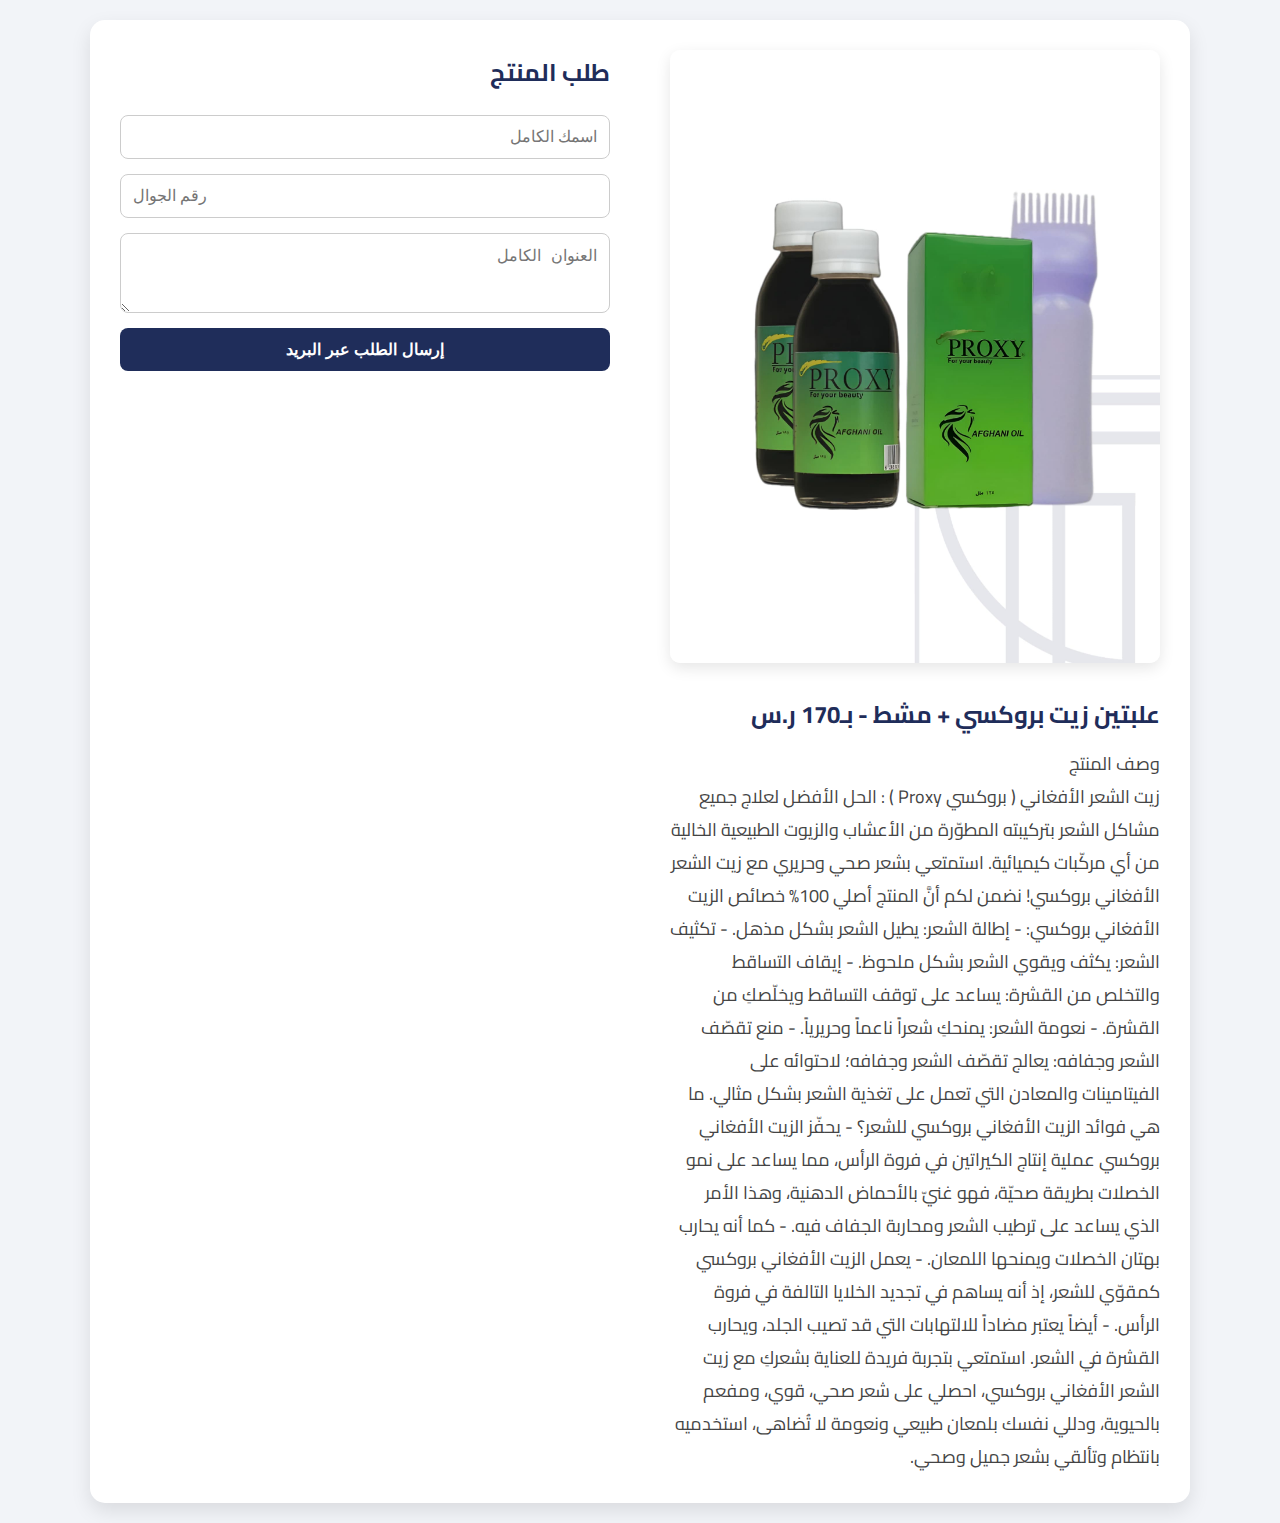
<file: products/1.html.html>
<!DOCTYPE html>
<html lang="ar">
<head>
  <meta charset="UTF-8">
  <title>طلب المنتج</title>
  <meta name="viewport" content="width=device-width, initial-scale=1.0">
  <style>
    * {
      margin: 0;
      padding: 0;
      box-sizing: border-box;
    }
    body {
      font-family: 'Cairo', sans-serif;
      direction: rtl;
      background: #f2f4f8;
      padding: 20px;
    }
    .container {
      display: flex;
      flex-wrap: wrap;
      max-width: 1100px;
      margin: auto;
      background: white;
      border-radius: 15px;
      overflow: hidden;
      box-shadow: 0 8px 20px rgba(0, 0, 0, 0.1);
    }
    .product-info, .order-form {
      flex: 1 1 50%;
      padding: 30px;
      min-width: 300px;
    }
    .product-info img {
      width: 100%;
      border-radius: 10px;
      object-fit: cover;
      box-shadow: 0 5px 15px rgba(0,0,0,0.1);
    }
    .product-description {
      margin-top: 20px;
    }
    .product-description h2 {
      color: #1f2d5a;
      margin-bottom: 10px;
      font-size: 24px;
    }
    .product-description p {
      color: #444;
      font-size: 18px;
    }
    .order-form h2 {
      color: #1f2d5a;
      margin-bottom: 20px;
      font-size: 24px;
    }
    form {
      display: flex;
      flex-direction: column;
      gap: 15px;
    }
    input, textarea, button {
      padding: 12px;
      font-size: 16px;
      border: 1px solid #ccc;
      border-radius: 8px;
      outline: none;
      transition: 0.3s ease;
    }
    textarea {
      resize: vertical;
    }
    input:focus, textarea:focus {
      border-color: #1f2d5a;
    }
    button {
      background-color: #1f2d5a;
      color: white;
      font-weight: bold;
      cursor: pointer;
      border: none;
    }
    button:hover {
      background: white;
      color: #1f2d5a;
      border: 2px solid #1f2d5a;
    }
    @media (max-width: 768px) {
      .container {
        flex-direction: column;
        padding: 10px;
      }
      .product-info, .order-form {
        padding: 20px 15px;
      }
      .product-description h2,
      .order-form h2 {
        font-size: 20px;
      }
      .product-description p {
        font-size: 16px;
      }
    }
  </style>
  <link href="https://fonts.googleapis.com/css2?family=Cairo:wght@400;700&display=swap" rel="stylesheet">
</head>
<body>

  <div class="container">

    <div class="product-info">
      <img id="productImage" src="../img/banner3_1.jpg" alt="صورة المنتج">
      <div class="product-description" id="productDescription">
        <h2> علبتين زيت بروكسي + مشط   - بـ170 ر.س</h2>
        <p>وصف المنتج</p>

        <p> زيت الشعر الأفغاني ( بروكسي Proxy ) :
            الحل الأفضل لعلاج جميع مشاكل الشعر بتركيبته المطوّرة من الأعشاب والزيوت الطبيعية الخالية من أي مركّبات كيميائية. استمتعي بشعر صحي وحريري مع زيت الشعر الأفغاني بروكسي! نضمن لكم أنَّ المنتج أصلي 100%
            خصائص الزيت الأفغاني بروكسي:
            - إطالة الشعر: يطيل الشعر بشكل مذهل.
            - تكثيف الشعر: يكثف ويقوي الشعر بشكل ملحوظ.
            - إيقاف التساقط والتخلص من القشرة: يساعد على توقف التساقط ويخلّصكِ من القشرة.
            - نعومة الشعر: يمنحكِ شعراً ناعماً وحريرياً.
            - منع تقصّف الشعر وجفافه: يعالج تقصّف الشعر وجفافه؛ لاحتوائه على الفيتامينات والمعادن التي تعمل على تغذية الشعر بشكل مثالي.
            ما هي فوائد الزيت الأفغاني بروكسي للشعر؟
            - يحفّز الزيت الأفغاني بروكسي عملية إنتاج الكيراتين في فروة الرأس، مما يساعد على نمو الخصلات بطريقة صحيّة، فهو غنيّ بالأحماض الدهنية، وهذا الأمر الذي يساعد على ترطيب الشعر ومحاربة الجفاف فيه.
            - كما أنه يحارب بهتان الخصلات ويمنحها اللمعان.
            - يعمل الزيت الأفغاني بروكسي كمقوّي للشعر، إذ أنه يساهم في تجديد الخلايا التالفة في فروة الرأس.
            - أيضاً يعتبر مضاداً للالتهابات التي قد تصيب الجلد، ويحارب القشرة في الشعر.
            استمتعي بتجربة فريدة للعناية بشعركِ مع زيت الشعر الأفغاني بروكسي، احصلي على شعر صحي، قوي، ومفعم بالحيوية، ودللي نفسك بلمعان طبيعي ونعومة لا تُضاهى، استخدميه بانتظام وتألقي بشعر جميل وصحي.
          </p>
      </div>
    </div>

    <div class="order-form">
      <h2>طلب المنتج</h2>
      <form id="orderForm">
        <input type="text" id="name" name="name" placeholder="اسمك الكامل" required>
        <input type="tel" id="phone" name="phone" placeholder="رقم الجوال" required>
        <textarea id="address" name="address" placeholder="العنوان الكامل" rows="3" required></textarea>
        <input type="hidden" id="productName" name="productName" value="علبتين زيت بروكسي + مشط ">
        <button type="submit">إرسال الطلب عبر البريد</button>
      </form>
    </div>

  </div>

  <script>
    document.getElementById('orderForm').addEventListener('submit', function(e) {
      e.preventDefault();
      const name = document.getElementById('name').value;
      const phone = document.getElementById('phone').value;
      const address = document.getElementById('address').value;
      const product = document.getElementById('productName').value;

      const toEmail = "prestigetouch147@gmail.com";
      const subject = encodeURIComponent("");
      const body = `اسم العميل: ${name}\nرقم الجوال: ${phone}\nالعنوان: ${address}\nالمنتج المطلوب: ${product}`;

      const gmailUrl = `https://mail.google.com/mail/?view=cm&fs=1&to=${toEmail}&su=${subject}&body=${encodeURIComponent(body)}`;
      window.open(gmailUrl, '_blank');
    });
  </script>

</body>
</html>
</file>
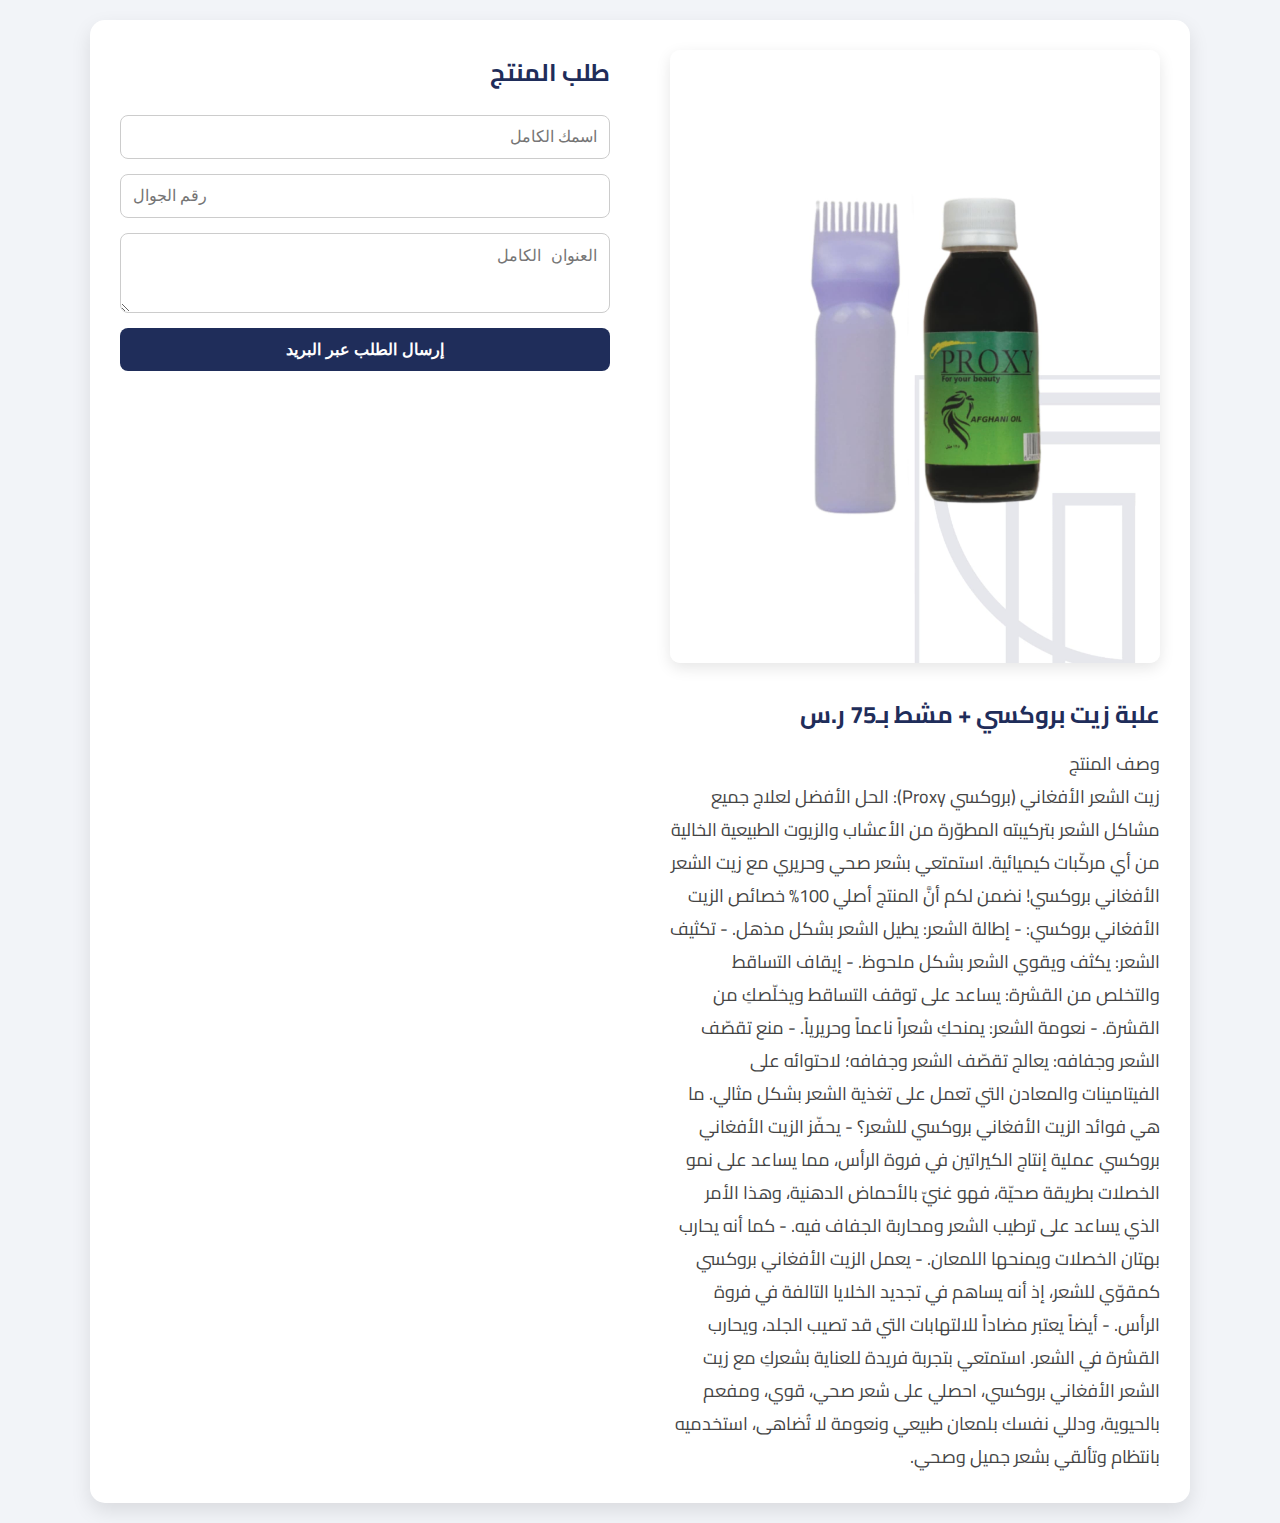
<file: products/2.html.html>
<!DOCTYPE html>
<html lang="ar">
<head>
  <meta charset="UTF-8">
  <title>طلب المنتج</title>
  <meta name="viewport" content="width=device-width, initial-scale=1.0">
  <style>
    * {
      margin: 0;
      padding: 0;
      box-sizing: border-box;
    }
    body {
      font-family: 'Cairo', sans-serif;
      direction: rtl;
      background: #f2f4f8;
      padding: 20px;
    }
    .container {
      display: flex;
      flex-wrap: wrap;
      max-width: 1100px;
      margin: auto;
      background: white;
      border-radius: 15px;
      overflow: hidden;
      box-shadow: 0 8px 20px rgba(0, 0, 0, 0.1);
    }
    .product-info, .order-form {
      flex: 1 1 50%;
      padding: 30px;
      min-width: 300px;
    }
    .product-info img {
      width: 100%;
      border-radius: 10px;
      object-fit: cover;
      box-shadow: 0 5px 15px rgba(0,0,0,0.1);
    }
    .product-description {
      margin-top: 20px;
    }
    .product-description h2 {
      color: #1f2d5a;
      margin-bottom: 10px;
      font-size: 24px;
    }
    .product-description p {
      color: #444;
      font-size: 18px;
    }
    .order-form h2 {
      color: #1f2d5a;
      margin-bottom: 20px;
      font-size: 24px;
    }
    form {
      display: flex;
      flex-direction: column;
      gap: 15px;
    }
    input, textarea, button {
      padding: 12px;
      font-size: 16px;
      border: 1px solid #ccc;
      border-radius: 8px;
      outline: none;
      transition: 0.3s ease;
    }
    textarea {
      resize: vertical;
    }
    input:focus, textarea:focus {
      border-color: #1f2d5a;
    }
    button {
      background-color: #1f2d5a;
      color: white;
      font-weight: bold;
      cursor: pointer;
      border: none;
    }
    button:hover {
      background: white;
      color: #1f2d5a;
      border: 2px solid #1f2d5a;
    }
    @media (max-width: 768px) {
      .container {
        flex-direction: column;
        padding: 10px;
      }
      .product-info, .order-form {
        padding: 20px 15px;
      }
      .product-description h2,
      .order-form h2 {
        font-size: 20px;
      }
      .product-description p {
        font-size: 16px;
      }
    }
  </style>
  <link href="https://fonts.googleapis.com/css2?family=Cairo:wght@400;700&display=swap" rel="stylesheet">
</head>
<body>

  <div class="container">

    <div class="product-info">
      <img id="productImage" src="../img/banner3_3.jpg" alt="صورة المنتج">
      <div class="product-description" id="productDescription">
        <h2>  علبة زيت بروكسي + مشط بـ75 ر.س</h2>
        <p>وصف المنتج</p>

        <p>زيت الشعر الأفغاني (بروكسي Proxy):
          الحل الأفضل لعلاج جميع مشاكل الشعر بتركيبته المطوّرة من الأعشاب والزيوت الطبيعية الخالية من أي مركّبات كيميائية. استمتعي بشعر صحي وحريري مع زيت الشعر الأفغاني بروكسي! نضمن لكم أنَّ المنتج أصلي 100%
          خصائص الزيت الأفغاني بروكسي:
          - إطالة الشعر: يطيل الشعر بشكل مذهل.
          - تكثيف الشعر: يكثف ويقوي الشعر بشكل ملحوظ.
          - إيقاف التساقط والتخلص من القشرة: يساعد على توقف التساقط ويخلّصكِ من القشرة.
          - نعومة الشعر: يمنحكِ شعراً ناعماً وحريرياً.
          - منع تقصّف الشعر وجفافه: يعالج تقصّف الشعر وجفافه؛ لاحتوائه على الفيتامينات والمعادن التي تعمل على تغذية الشعر بشكل مثالي.
          ما هي فوائد الزيت الأفغاني بروكسي للشعر؟
          - يحفّز الزيت الأفغاني بروكسي عملية إنتاج الكيراتين في فروة الرأس، مما يساعد على نمو الخصلات بطريقة صحيّة، فهو غنيّ بالأحماض الدهنية، وهذا الأمر الذي يساعد على ترطيب الشعر ومحاربة الجفاف فيه.
          - كما أنه يحارب بهتان الخصلات ويمنحها اللمعان.
          - يعمل الزيت الأفغاني بروكسي كمقوّي للشعر، إذ أنه يساهم في تجديد الخلايا التالفة في فروة الرأس.
          - أيضاً يعتبر مضاداً للالتهابات التي قد تصيب الجلد، ويحارب القشرة في الشعر.
          استمتعي بتجربة فريدة للعناية بشعركِ مع زيت الشعر الأفغاني بروكسي، احصلي على شعر صحي، قوي، ومفعم بالحيوية، ودللي نفسك بلمعان طبيعي ونعومة لا تُضاهى، استخدميه بانتظام وتألقي بشعر جميل وصحي.</p>
      </div>
    </div>

    <div class="order-form">
      <h2>طلب المنتج</h2>
      <form id="orderForm">
        <input type="text" id="name" name="name" placeholder="اسمك الكامل" required>
        <input type="tel" id="phone" name="phone" placeholder="رقم الجوال" required>
        <textarea id="address" name="address" placeholder="العنوان الكامل" rows="3" required></textarea>
        <input type="hidden" id="productName" name="productName" value="علبة زيت بروكسي + مشط">
        <button type="submit">إرسال الطلب عبر البريد</button>
      </form>
    </div>

  </div>

  <script>
    document.getElementById('orderForm').addEventListener('submit', function(e) {
      e.preventDefault();
      const name = document.getElementById('name').value;
      const phone = document.getElementById('phone').value;
      const address = document.getElementById('address').value;
      const product = document.getElementById('productName').value;

      const toEmail = "prestigetouch147@gmail.com";
      const subject = encodeURIComponent("");
      const body = `اسم العميل: ${name}\nرقم الجوال: ${phone}\nالعنوان: ${address}\nالمنتج المطلوب: ${product}`;

      const gmailUrl = `https://mail.google.com/mail/?view=cm&fs=1&to=${toEmail}&su=${subject}&body=${encodeURIComponent(body)}`;
      window.open(gmailUrl, '_blank');
    });
  </script>

</body>
</html>
</file>
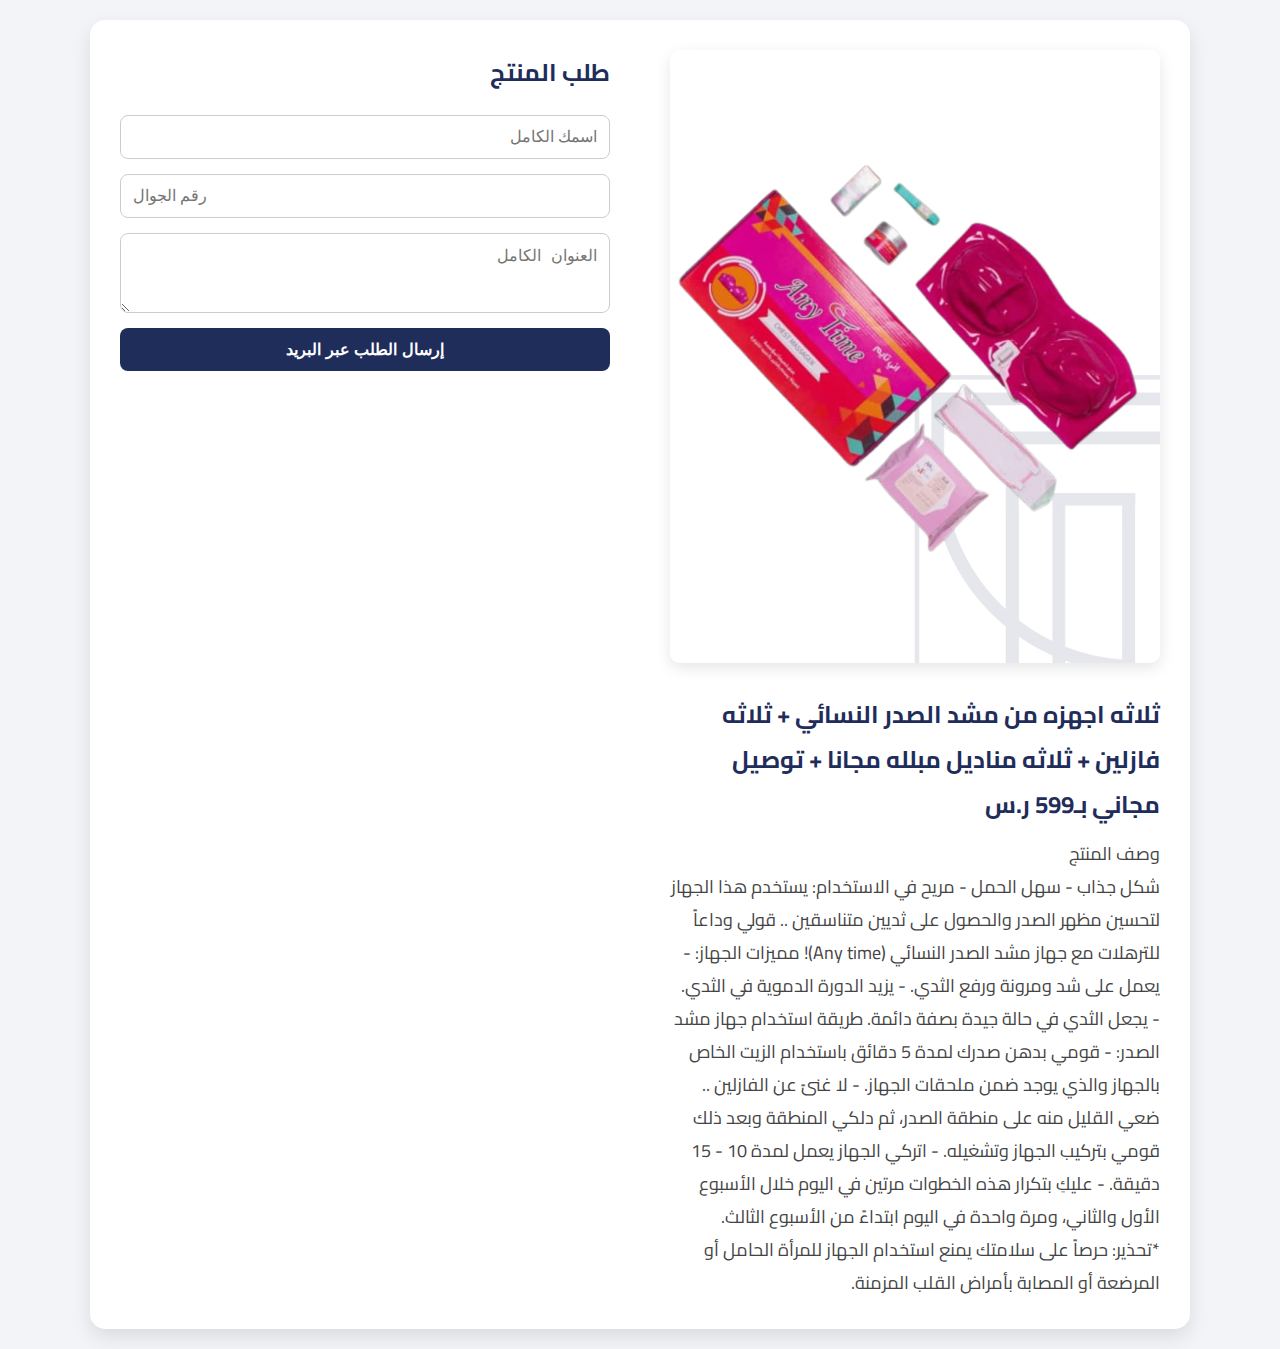
<file: products/3.html.html>
<!DOCTYPE html>
<html lang="ar">
<head>
  <meta charset="UTF-8">
  <title>طلب المنتج</title>
  <meta name="viewport" content="width=device-width, initial-scale=1.0">
  <style>
    * {
      margin: 0;
      padding: 0;
      box-sizing: border-box;
    }
    body {
      font-family: 'Cairo', sans-serif;
      direction: rtl;
      background: #f2f4f8;
      padding: 20px;
    }
    .container {
      display: flex;
      flex-wrap: wrap;
      max-width: 1100px;
      margin: auto;
      background: white;
      border-radius: 15px;
      overflow: hidden;
      box-shadow: 0 8px 20px rgba(0, 0, 0, 0.1);
    }
    .product-info, .order-form {
      flex: 1 1 50%;
      padding: 30px;
      min-width: 300px;
    }
    .product-info img {
      width: 100%;
      border-radius: 10px;
      object-fit: cover;
      box-shadow: 0 5px 15px rgba(0,0,0,0.1);
    }
    .product-description {
      margin-top: 20px;
    }
    .product-description h2 {
      color: #1f2d5a;
      margin-bottom: 10px;
      font-size: 24px;
    }
    .product-description p {
      color: #444;
      font-size: 18px;
    }
    .order-form h2 {
      color: #1f2d5a;
      margin-bottom: 20px;
      font-size: 24px;
    }
    form {
      display: flex;
      flex-direction: column;
      gap: 15px;
    }
    input, textarea, button {
      padding: 12px;
      font-size: 16px;
      border: 1px solid #ccc;
      border-radius: 8px;
      outline: none;
      transition: 0.3s ease;
    }
    textarea {
      resize: vertical;
    }
    input:focus, textarea:focus {
      border-color: #1f2d5a;
    }
    button {
      background-color: #1f2d5a;
      color: white;
      font-weight: bold;
      cursor: pointer;
      border: none;
    }
    button:hover {
      background: white;
      color: #1f2d5a;
      border: 2px solid #1f2d5a;
    }
    @media (max-width: 768px) {
      .container {
        flex-direction: column;
        padding: 10px;
      }
      .product-info, .order-form {
        padding: 20px 15px;
      }
      .product-description h2,
      .order-form h2 {
        font-size: 20px;
      }
      .product-description p {
        font-size: 16px;
      }
    }
  </style>
  <link href="https://fonts.googleapis.com/css2?family=Cairo:wght@400;700&display=swap" rel="stylesheet">
</head>
<body>

  <div class="container">

    <div class="product-info">
      <img id="productImage" src="../img/WhatsApp Image 2025-04-29 at 11.49.49 PM.jpeg" alt="صورة المنتج">
      <div class="product-description" id="productDescription">
        <h2> ثلاثه اجهزه من مشد الصدر النسائي + ثلاثه فازلين + ثلاثه مناديل مبلله مجانا + توصيل مجاني  بـ599 ر.س </h2>
        <p>وصف المنتج</p>

        <p>شكل جذاب - سهل الحمل - مريح في الاستخدام:
          يستخدم هذا الجهاز لتحسين مظهر الصدر والحصول على ثديين متناسقين .. قولي وداعاً للترهلات مع جهاز مشد الصدر النسائي (Any time)!
          مميزات الجهاز:
          - يعمل على شد ومرونة ورفع الثدي.
          - يزيد الدورة الدموية في الثدي.
          - يجعل الثدي في حالة جيدة بصفة دائمة.
          طريقة استخدام جهاز مشد الصدر:
          - قومي بدهن صدرك لمدة 5 دقائق باستخدام الزيت الخاص بالجهاز والذي يوجد ضمن ملحقات الجهاز.
          - لا غنىً عن الفازلين .. ضعي القليل منه على منطقة الصدر، ثم دلكي المنطقة وبعد ذلك قومي بتركيب الجهاز وتشغيله.
          - اتركي الجهاز يعمل لمدة 10 - 15 دقيقة.
          - عليكِ بتكرار هذه الخطوات مرتين في اليوم خلال الأسبوع الأول والثاني، ومرة واحدة في اليوم ابتداءً من الأسبوع الثالث.
          
          *تحذير:
          حرصاً على سلامتك يمنع استخدام الجهاز للمرأة الحامل أو المرضعة أو المصابة بأمراض القلب المزمنة.</p>
      </div>
    </div>

    <div class="order-form">
      <h2>طلب المنتج</h2>
      <form id="orderForm">
        <input type="text" id="name" name="name" placeholder="اسمك الكامل" required>
        <input type="tel" id="phone" name="phone" placeholder="رقم الجوال" required>
        <textarea id="address" name="address" placeholder="العنوان الكامل" rows="3" required></textarea>
        <input type="hidden" id="productName" name="productName" value="ثلاثه اجهزه من مشد الصدر النسائي + ثلاثه فازلين + ثلاثه مناديل مبلله مجانا + توصيل مجاني  بـ599 ر.س ">
        <button type="submit">إرسال الطلب عبر البريد</button>
      </form>
    </div>

  </div>

  <script>
    document.getElementById('orderForm').addEventListener('submit', function(e) {
      e.preventDefault();
      const name = document.getElementById('name').value;
      const phone = document.getElementById('phone').value;
      const address = document.getElementById('address').value;
      const product = document.getElementById('productName').value;

      const toEmail = "prestigetouch147@gmail.com";
      const subject = encodeURIComponent("");
      const body = `اسم العميل: ${name}\nرقم الجوال: ${phone}\nالعنوان: ${address}\nالمنتج المطلوب: ${product}`;

      const gmailUrl = `https://mail.google.com/mail/?view=cm&fs=1&to=${toEmail}&su=${subject}&body=${encodeURIComponent(body)}`;
      window.open(gmailUrl, '_blank');
    });
  </script>

</body>
</html>
</file>
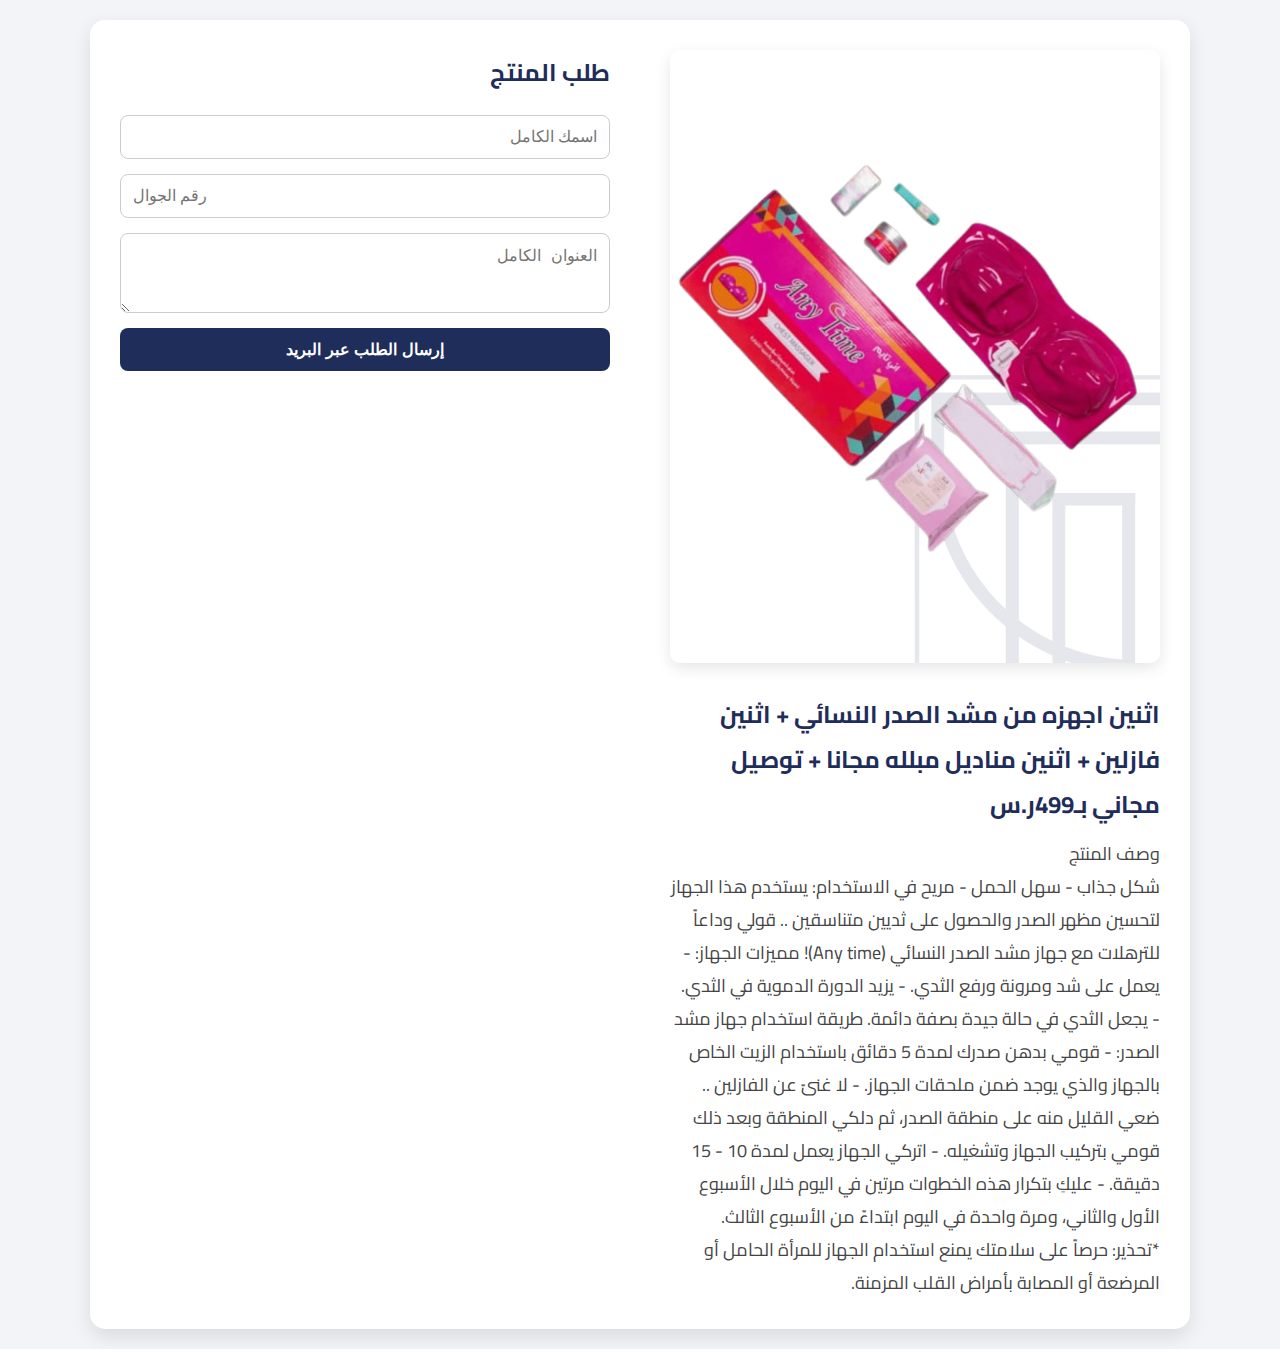
<file: products/4.html.html>
<!DOCTYPE html>
<html lang="ar">
<head>
  <meta charset="UTF-8">
  <title>طلب المنتج</title>
  <meta name="viewport" content="width=device-width, initial-scale=1.0">
  <style>
    * {
      margin: 0;
      padding: 0;
      box-sizing: border-box;
    }
    body {
      font-family: 'Cairo', sans-serif;
      direction: rtl;
      background: #f2f4f8;
      padding: 20px;
    }
    .container {
      display: flex;
      flex-wrap: wrap;
      max-width: 1100px;
      margin: auto;
      background: white;
      border-radius: 15px;
      overflow: hidden;
      box-shadow: 0 8px 20px rgba(0, 0, 0, 0.1);
    }
    .product-info, .order-form {
      flex: 1 1 50%;
      padding: 30px;
      min-width: 300px;
    }
    .product-info img {
      width: 100%;
      border-radius: 10px;
      object-fit: cover;
      box-shadow: 0 5px 15px rgba(0,0,0,0.1);
    }
    .product-description {
      margin-top: 20px;
    }
    .product-description h2 {
      color: #1f2d5a;
      margin-bottom: 10px;
      font-size: 24px;
    }
    .product-description p {
      color: #444;
      font-size: 18px;
    }
    .order-form h2 {
      color: #1f2d5a;
      margin-bottom: 20px;
      font-size: 24px;
    }
    form {
      display: flex;
      flex-direction: column;
      gap: 15px;
    }
    input, textarea, button {
      padding: 12px;
      font-size: 16px;
      border: 1px solid #ccc;
      border-radius: 8px;
      outline: none;
      transition: 0.3s ease;
    }
    textarea {
      resize: vertical;
    }
    input:focus, textarea:focus {
      border-color: #1f2d5a;
    }
    button {
      background-color: #1f2d5a;
      color: white;
      font-weight: bold;
      cursor: pointer;
      border: none;
    }
    button:hover {
      background: white;
      color: #1f2d5a;
      border: 2px solid #1f2d5a;
    }
    @media (max-width: 768px) {
      .container {
        flex-direction: column;
        padding: 10px;
      }
      .product-info, .order-form {
        padding: 20px 15px;
      }
      .product-description h2,
      .order-form h2 {
        font-size: 20px;
      }
      .product-description p {
        font-size: 16px;
      }
    }
  </style>
  <link href="https://fonts.googleapis.com/css2?family=Cairo:wght@400;700&display=swap" rel="stylesheet">
</head>
<body>

  <div class="container">

    <div class="product-info">
      <img id="productImage" src="../img/WhatsApp Image 2025-04-29 at 11.49.49 PM.jpeg" alt="صورة المنتج">
      <div class="product-description" id="productDescription">
        <h2>  اثنين اجهزه من مشد الصدر النسائي + اثنين فازلين + اثنين مناديل مبلله مجانا + توصيل مجاني  بـ499ر.س</h2>
        <p>وصف المنتج</p>

        <p>شكل جذاب - سهل الحمل - مريح في الاستخدام:
          يستخدم هذا الجهاز لتحسين مظهر الصدر والحصول على ثديين متناسقين .. قولي وداعاً للترهلات مع جهاز مشد الصدر النسائي (Any time)!
          مميزات الجهاز:
          - يعمل على شد ومرونة ورفع الثدي.
          - يزيد الدورة الدموية في الثدي.
          - يجعل الثدي في حالة جيدة بصفة دائمة.
          طريقة استخدام جهاز مشد الصدر:
          - قومي بدهن صدرك لمدة 5 دقائق باستخدام الزيت الخاص بالجهاز والذي يوجد ضمن ملحقات الجهاز.
          - لا غنىً عن الفازلين .. ضعي القليل منه على منطقة الصدر، ثم دلكي المنطقة وبعد ذلك قومي بتركيب الجهاز وتشغيله.
          - اتركي الجهاز يعمل لمدة 10 - 15 دقيقة.
          - عليكِ بتكرار هذه الخطوات مرتين في اليوم خلال الأسبوع الأول والثاني، ومرة واحدة في اليوم ابتداءً من الأسبوع الثالث.
          
          *تحذير:
          حرصاً على سلامتك يمنع استخدام الجهاز للمرأة الحامل أو المرضعة أو المصابة بأمراض القلب المزمنة.</p>      </div>
    </div>

    <div class="order-form">
      <h2>طلب المنتج</h2>
      <form id="orderForm">
        <input type="text" id="name" name="name" placeholder="اسمك الكامل" required>
        <input type="tel" id="phone" name="phone" placeholder="رقم الجوال" required>
        <textarea id="address" name="address" placeholder="العنوان الكامل" rows="3" required></textarea>
        <input type="hidden" id="productName" name="productName" value=" اثنين اجهزه من مشد الصدر النسائي + اثنين فازلين + اثنين مناديل مبلله مجانا + توصيل مجاني  بـ499ر.س">
        <button type="submit">إرسال الطلب عبر البريد</button>
      </form>
    </div>

  </div>

  <script>
    document.getElementById('orderForm').addEventListener('submit', function(e) {
      e.preventDefault();
      const name = document.getElementById('name').value;
      const phone = document.getElementById('phone').value;
      const address = document.getElementById('address').value;
      const product = document.getElementById('productName').value;

      const toEmail = "prestigetouch147@gmail.com";
      const subject = encodeURIComponent("");
      const body = `اسم العميل: ${name}\nرقم الجوال: ${phone}\nالعنوان: ${address}\nالمنتج المطلوب: ${product}`;

      const gmailUrl = `https://mail.google.com/mail/?view=cm&fs=1&to=${toEmail}&su=${subject}&body=${encodeURIComponent(body)}`;
      window.open(gmailUrl, '_blank');
    });
  </script>

</body>
</html>
</file>
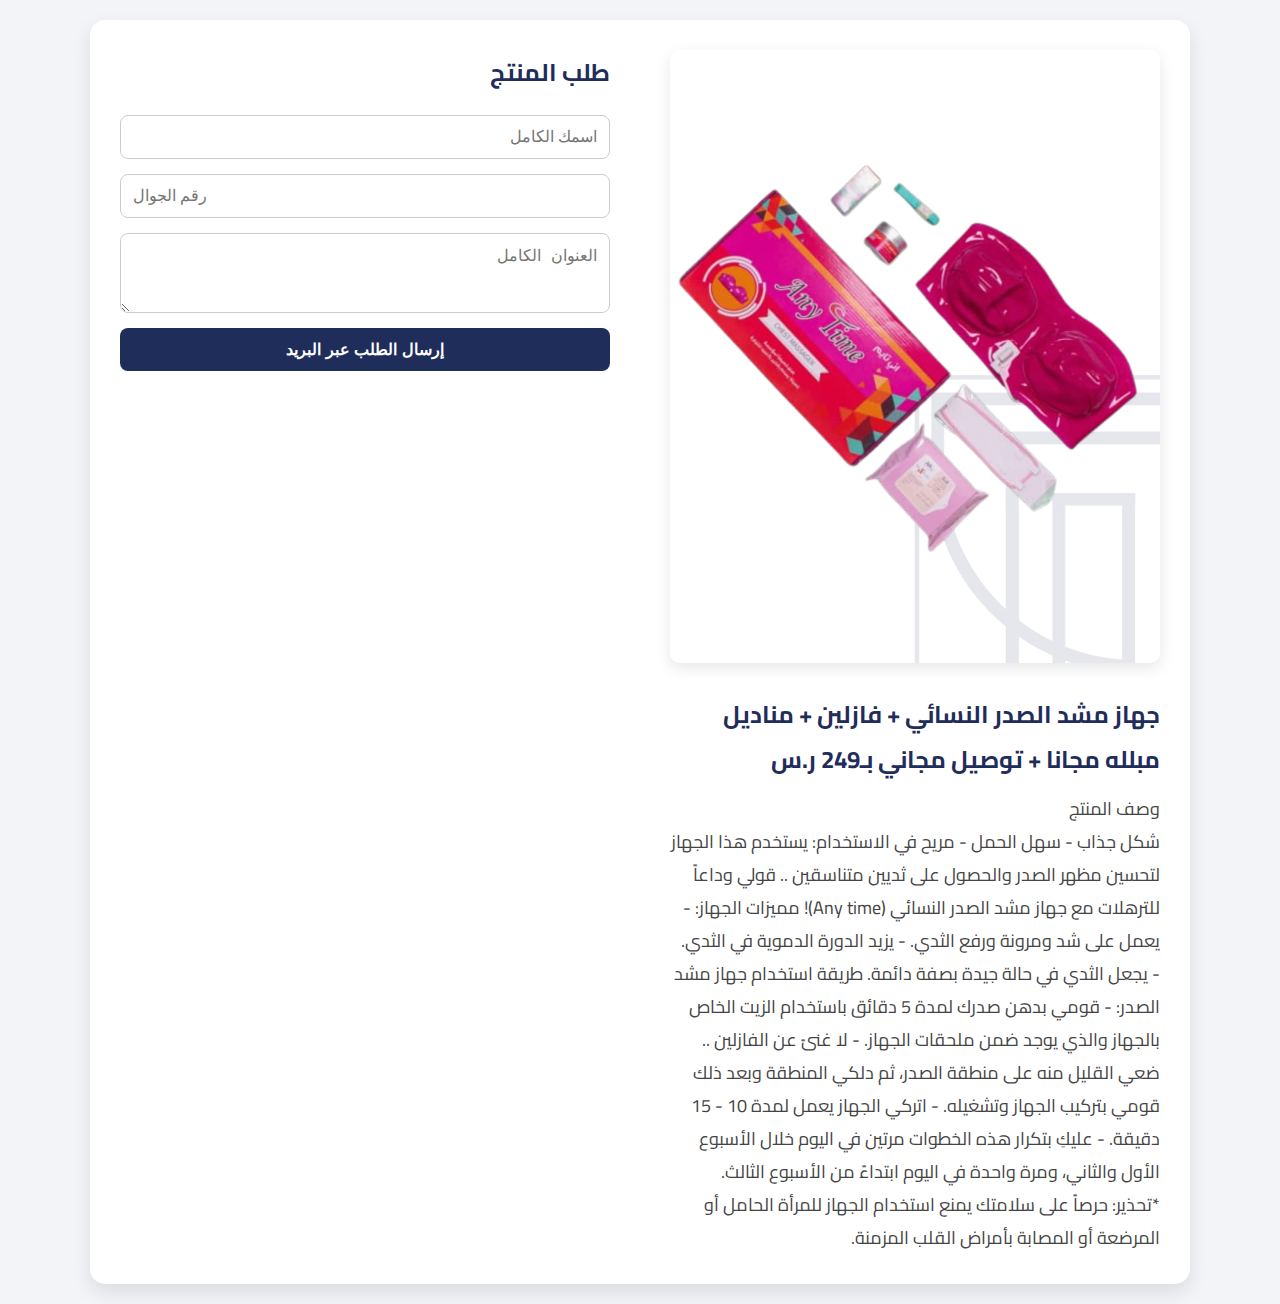
<file: products/5.html.html>
<!DOCTYPE html>
<html lang="ar">
<head>
  <meta charset="UTF-8">
  <title>طلب المنتج</title>
  <meta name="viewport" content="width=device-width, initial-scale=1.0">
  <style>
    * {
      margin: 0;
      padding: 0;
      box-sizing: border-box;
    }
    body {
      font-family: 'Cairo', sans-serif;
      direction: rtl;
      background: #f2f4f8;
      padding: 20px;
    }
    .container {
      display: flex;
      flex-wrap: wrap;
      max-width: 1100px;
      margin: auto;
      background: white;
      border-radius: 15px;
      overflow: hidden;
      box-shadow: 0 8px 20px rgba(0, 0, 0, 0.1);
    }
    .product-info, .order-form {
      flex: 1 1 50%;
      padding: 30px;
      min-width: 300px;
    }
    .product-info img {
      width: 100%;
      border-radius: 10px;
      object-fit: cover;
      box-shadow: 0 5px 15px rgba(0,0,0,0.1);
    }
    .product-description {
      margin-top: 20px;
    }
    .product-description h2 {
      color: #1f2d5a;
      margin-bottom: 10px;
      font-size: 24px;
    }
    .product-description p {
      color: #444;
      font-size: 18px;
    }
    .order-form h2 {
      color: #1f2d5a;
      margin-bottom: 20px;
      font-size: 24px;
    }
    form {
      display: flex;
      flex-direction: column;
      gap: 15px;
    }
    input, textarea, button {
      padding: 12px;
      font-size: 16px;
      border: 1px solid #ccc;
      border-radius: 8px;
      outline: none;
      transition: 0.3s ease;
    }
    textarea {
      resize: vertical;
    }
    input:focus, textarea:focus {
      border-color: #1f2d5a;
    }
    button {
      background-color: #1f2d5a;
      color: white;
      font-weight: bold;
      cursor: pointer;
      border: none;
    }
    button:hover {
      background: white;
      color: #1f2d5a;
      border: 2px solid #1f2d5a;
    }
    @media (max-width: 768px) {
      .container {
        flex-direction: column;
        padding: 10px;
      }
      .product-info, .order-form {
        padding: 20px 15px;
      }
      .product-description h2,
      .order-form h2 {
        font-size: 20px;
      }
      .product-description p {
        font-size: 16px;
      }
    }
  </style>
  <link href="https://fonts.googleapis.com/css2?family=Cairo:wght@400;700&display=swap" rel="stylesheet">
</head>
<body>

  <div class="container">

    <div class="product-info">
      <img id="productImage" src="../img/WhatsApp Image 2025-04-29 at 11.49.49 PM.jpeg" alt="صورة المنتج">
      <div class="product-description" id="productDescription">
        <h2>  جهاز مشد الصدر النسائي + فازلين + مناديل مبلله مجانا + توصيل مجاني  بـ249 ر.س</h2>
        <p>وصف المنتج</p>

        <p>شكل جذاب - سهل الحمل - مريح في الاستخدام:
          يستخدم هذا الجهاز لتحسين مظهر الصدر والحصول على ثديين متناسقين .. قولي وداعاً للترهلات مع جهاز مشد الصدر النسائي (Any time)!
          مميزات الجهاز:
          - يعمل على شد ومرونة ورفع الثدي.
          - يزيد الدورة الدموية في الثدي.
          - يجعل الثدي في حالة جيدة بصفة دائمة.
          طريقة استخدام جهاز مشد الصدر:
          - قومي بدهن صدرك لمدة 5 دقائق باستخدام الزيت الخاص بالجهاز والذي يوجد ضمن ملحقات الجهاز.
          - لا غنىً عن الفازلين .. ضعي القليل منه على منطقة الصدر، ثم دلكي المنطقة وبعد ذلك قومي بتركيب الجهاز وتشغيله.
          - اتركي الجهاز يعمل لمدة 10 - 15 دقيقة.
          - عليكِ بتكرار هذه الخطوات مرتين في اليوم خلال الأسبوع الأول والثاني، ومرة واحدة في اليوم ابتداءً من الأسبوع الثالث.
          
          *تحذير:
          حرصاً على سلامتك يمنع استخدام الجهاز للمرأة الحامل أو المرضعة أو المصابة بأمراض القلب المزمنة.</p>      </div>
    </div>

    <div class="order-form">
      <h2>طلب المنتج</h2>
      <form id="orderForm">
        <input type="text" id="name" name="name" placeholder="اسمك الكامل" required>
        <input type="tel" id="phone" name="phone" placeholder="رقم الجوال" required>
        <textarea id="address" name="address" placeholder="العنوان الكامل" rows="3" required></textarea>
        <input type="hidden" id="productName" name="productName" value="جهاز مشد الصدر النسائي + فازلين + مناديل مبلله مجانا + توصيل مجاني  بـ249 ر.س">
        <button type="submit">إرسال الطلب عبر البريد</button>
      </form>
    </div>

  </div>

  <script>
    document.getElementById('orderForm').addEventListener('submit', function(e) {
      e.preventDefault();
      const name = document.getElementById('name').value;
      const phone = document.getElementById('phone').value;
      const address = document.getElementById('address').value;
      const product = document.getElementById('productName').value;

      const toEmail = "prestigetouch147@gmail.com";
      const subject = encodeURIComponent("");
      const body = `اسم العميل: ${name}\nرقم الجوال: ${phone}\nالعنوان: ${address}\nالمنتج المطلوب: ${product}`;

      const gmailUrl = `https://mail.google.com/mail/?view=cm&fs=1&to=${toEmail}&su=${subject}&body=${encodeURIComponent(body)}`;
      window.open(gmailUrl, '_blank');
    });
  </script>

</body>
</html>
</file>
